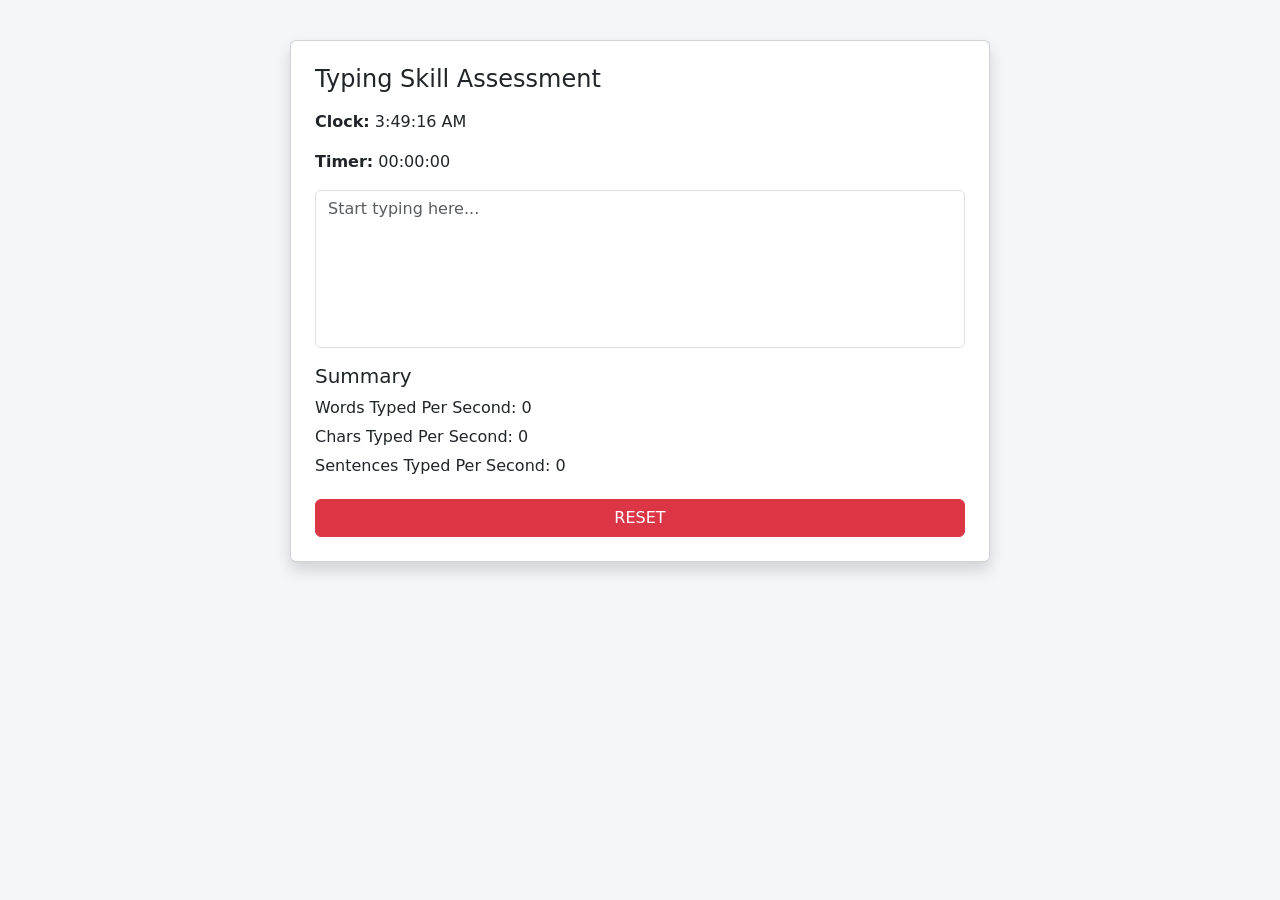
<file: session_02/index.html>
<!DOCTYPE html>
<html lang="en">
<head>
<meta charset="UTF-8">
<title>Typing Skill Assessment</title>
<link href="https://cdn.jsdelivr.net/npm/bootstrap@5.3.2/dist/css/bootstrap.min.css" rel="stylesheet">
<style>
   body {
     background-color: #f4f6f9;
   }
   .card {
     max-width: 700px;
     margin: 40px auto;
   }
   textarea {
     resize: none;
   }
   .summary-box p {
     margin-bottom: 5px;
     font-weight: 500;
   }
</style>
</head>
<body>
<div class="card shadow p-4">
<h4 class="mb-3">Typing Skill Assessment</h4>
<p><strong>Clock:</strong> <span id="clock"></span></p>
<p><strong>Timer:</strong> <span id="timer">00:00:00</span></p>
<textarea id="typingArea" class="form-control mb-3" rows="6" placeholder="Start typing here..."></textarea>
<div class="summary-box">
<h5>Summary</h5>
<p>Words Typed Per Second: <span id="wps">0</span></p>
<p>Chars Typed Per Second: <span id="cps">0</span></p>
<p>Sentences Typed Per Second: <span id="sps">0</span></p>
</div>
<button id="resetBtn" class="btn btn-danger mt-3">RESET</button>
</div>
<script>
 const typingArea = document.getElementById("typingArea");
 const timerDisplay = document.getElementById("timer");
 const clockDisplay = document.getElementById("clock");
 const wpsDisplay = document.getElementById("wps");
 const cpsDisplay = document.getElementById("cps");
 const spsDisplay = document.getElementById("sps");
 const resetBtn = document.getElementById("resetBtn");
 let startTime = null;
 let timerInterval = null;
 let running = false;
 // Live clock
 function updateClock() {
   const now = new Date();
   clockDisplay.textContent = now.toLocaleTimeString();
 }
 setInterval(updateClock, 1000);
 updateClock();
 function startTimer() {
   if (running) return;
   running = true;
   startTime = Date.now();
   timerInterval = setInterval(() => {
     const elapsed = Date.now() - startTime;
     const seconds = Math.floor(elapsed / 1000);
     const hrs = String(Math.floor(seconds / 3600)).padStart(2, "0");
     const mins = String(Math.floor((seconds % 3600) / 60)).padStart(2, "0");
     const secs = String(seconds % 60).padStart(2, "0");
     timerDisplay.textContent = `${hrs}:${mins}:${secs}`;
     calculateStats(seconds);
   }, 1000);
 }
 function stopTimer() {
   running = false;
   clearInterval(timerInterval);
 }
 function calculateStats(seconds) {
   if (seconds === 0) return;
   const text = typingArea.value.trim();
   const chars = text.length;
   const words = text.length > 0 ? text.split(/\s+/).length : 0;
   const sentences = text.length > 0 ? text.split(/[.!?]+/).filter(s => s.trim().length > 0).length : 0;
   wpsDisplay.textContent = (words / seconds).toFixed(2);
   cpsDisplay.textContent = (chars / seconds).toFixed(2);
   spsDisplay.textContent = (sentences / seconds).toFixed(2);
 }
 typingArea.addEventListener("focus", startTimer);
 typingArea.addEventListener("blur", stopTimer);
 resetBtn.addEventListener("click", () => {
   stopTimer();
   typingArea.value = "";
   timerDisplay.textContent = "00:00:00";
   wpsDisplay.textContent = "0";
   cpsDisplay.textContent = "0";
   spsDisplay.textContent = "0";
   startTime = null;
 });
</script>
</body>
</html>
</file>
